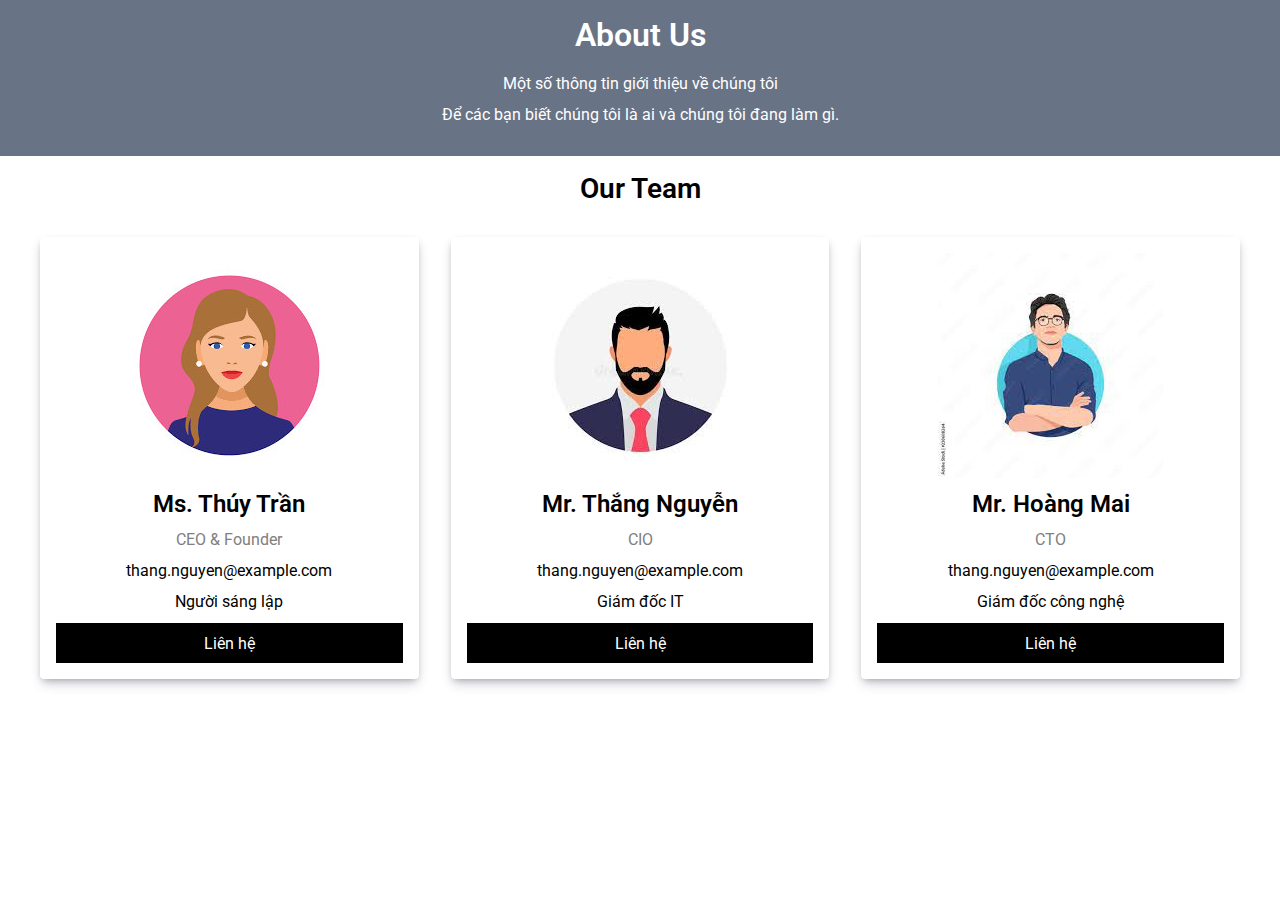
<file: about-us/index.html>
<!DOCTYPE html>
<html lang="en">
  <head>
    <meta charset="UTF-8" />
    <meta name="viewport" content="width=device-width, initial-scale=1.0" />
    <title>About Us</title>
    <link rel="stylesheet" href="./style.css" />
  </head>
  <body>
    <header class="about-us">
      <span class="title">About Us</span>
      <span>Một số thông tin giới thiệu về chúng tôi</span>
      <span>Để các bạn biết chúng tôi là ai và chúng tôi đang làm gì.</span>
    </header>

    <section class="about-us">
      <div class="title">Our Team</div>
      <div class="content">
        <div class="card">
          <img
            class="avatar"
            src="./assets/z4516455360936_b29850bd93e781b72446fed5d821e8a5.jpg"
            alt=""
          />
          <span class="name">Ms. Thúy Trần</span>
          <span class="position-en">CEO & Founder</span>
          <span class="email">thang.nguyen@example.com</span>
          <span class="position-vi">Người sáng lập</span>
          <a href="./form.html" class="btn">Liên hệ</a>
        </div>
        <div class="card">
          <img
            class="avatar"
            src="./assets/z4516455354953_8902809d41c1196a757a7cf92b2d27f0.jpg"
            alt=""
          />
          <span class="name">Mr. Thắng Nguyễn</span>
          <span class="position-en">CIO</span>
          <span class="email">thang.nguyen@example.com</span>
          <span class="position-vi">Giám đốc IT</span>
          <a href="./form.html" class="btn">Liên hệ</a>
        </div>
        <div class="card">
          <img
            class="avatar"
            src="./assets/z4516455360993_25c0012a99c46f1aa2a14be82a7f0981.jpg"
            alt=""
          />
          <span class="name">Mr. Hoàng Mai</span>
          <span class="position-en">CTO</span>
          <span class="email">thang.nguyen@example.com</span>
          <span class="position-vi">Giám đốc công nghệ</span>
          <a href="./form.html" class="btn">Liên hệ</a>
        </div>
      </div>
    </section>
  </body>
</html>
</file>
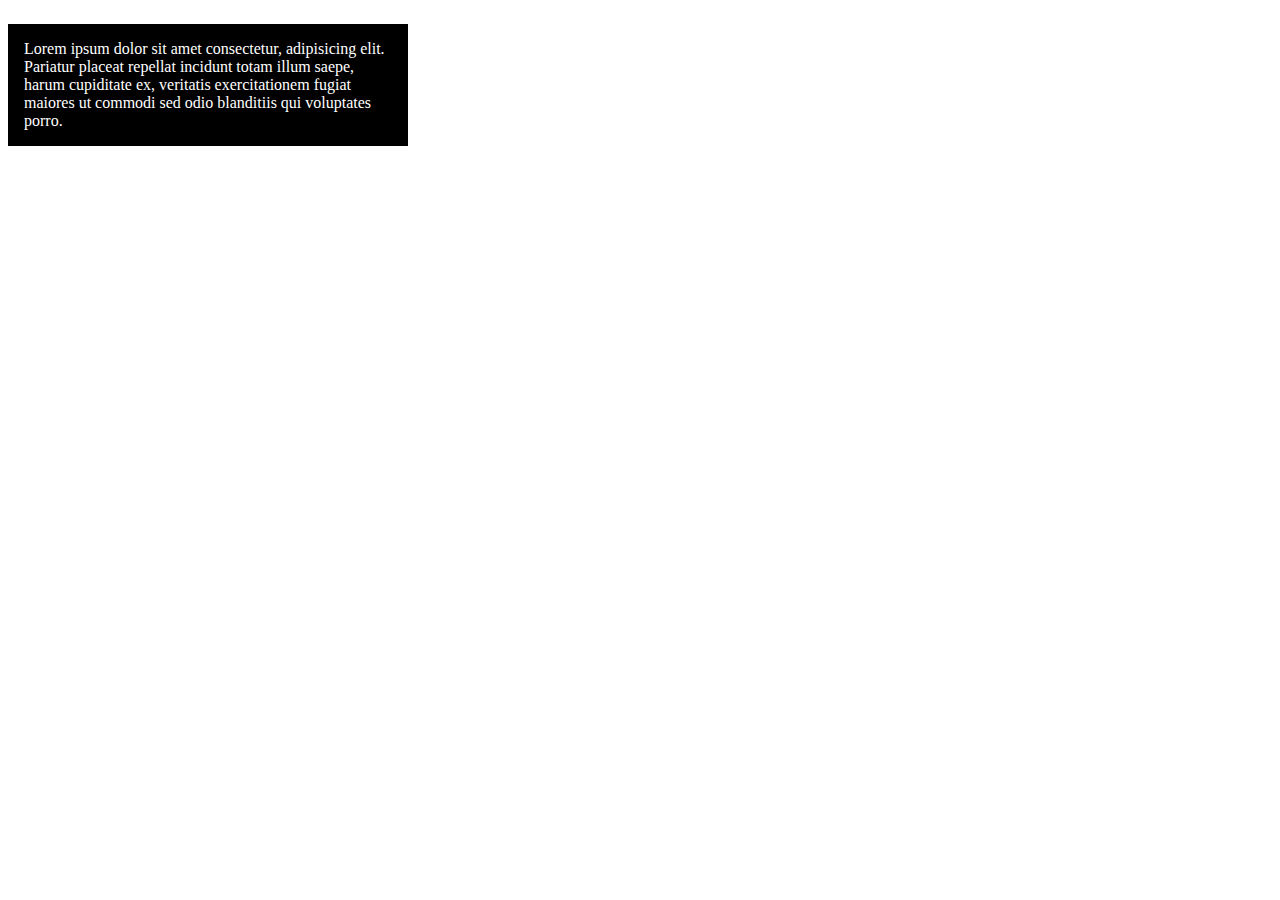
<file: event-handle/index.html>
<!DOCTYPE html>
<html lang="en">
  <head>
    <meta charset="UTF-8" />
    <meta name="viewport" content="width=device-width, initial-scale=1.0" />
    <title>Document</title>
  </head>
  <style>
    .card {
      width: 400px;
    }
    p {
      background: #000;
      color: white;
      padding: 1rem;
    }
    .hidden {
      display: none;
    }
    /* .visible {
      display: block;
    } */
  </style>
  <script>
    function hover() {
      const img = document.getElementById("img");
      img.classList.toggle("hidden");
    }
    function mouseLeave() {
      const img = document.getElementById("img");
      img.classList.toggle("hidden");
    }
    function clickimg() {
      console.log("img");
    }
  </script>
  <body>
    <div style="display: flex; gap: 1rem">
      <div class="card">
        <p onmouseenter="hover()" onmouseleave="mouseLeave()">
          Lorem ipsum dolor sit amet consectetur, adipisicing elit. Pariatur
          placeat repellat incidunt totam illum saepe, harum cupiditate ex,
          veritatis exercitationem fugiat maiores ut commodi sed odio blanditiis
          qui voluptates porro.
        </p>
      </div>
      <img
        onclick="clickimg()"
        width="400px"
        id="img"
        class="hidden"
        src="./assets/photo-1575936123452-b67c3203c357.jpg"
        alt=""
      />
    </div>
  </body>
</html>
</file>
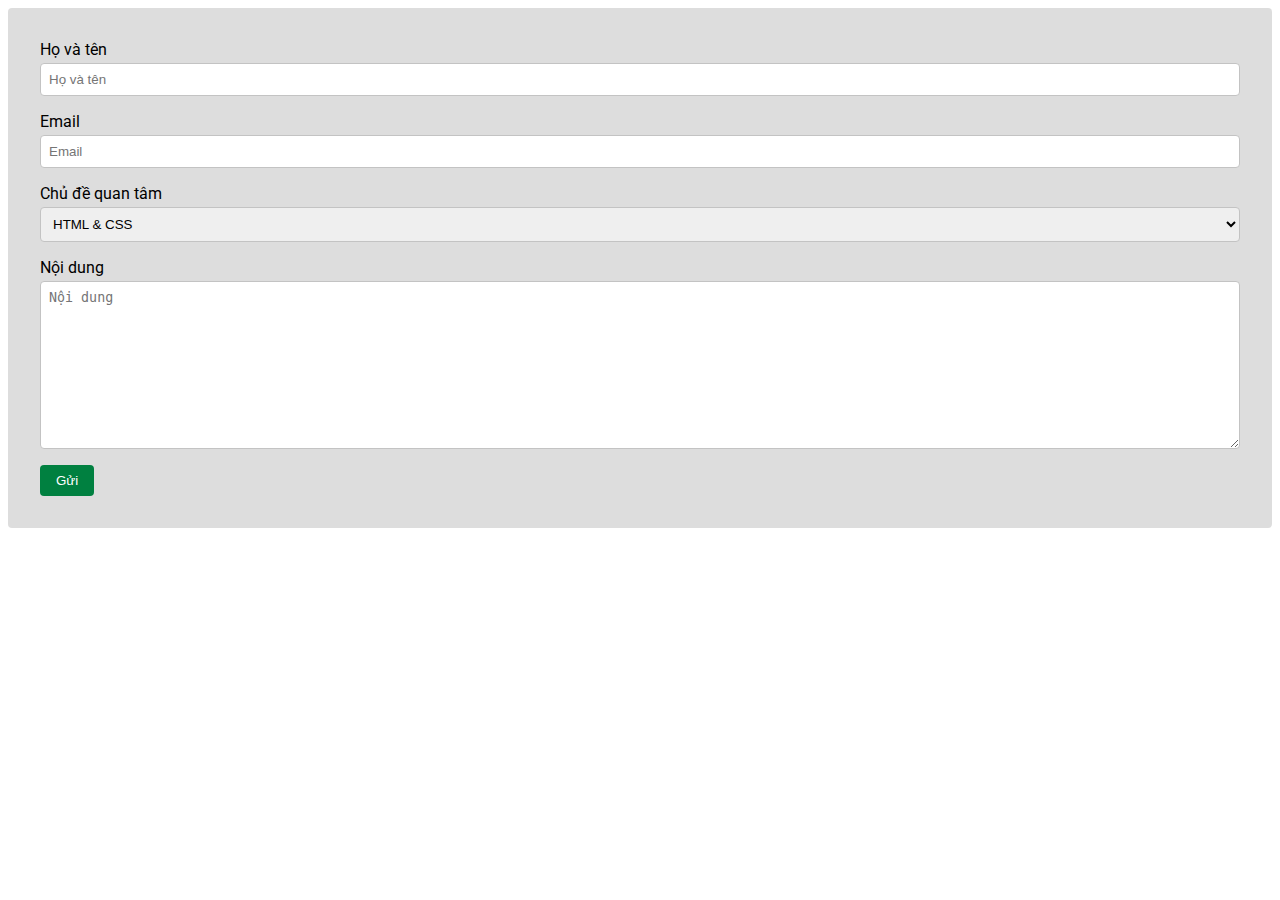
<file: about-us/form.html>
<!DOCTYPE html>
<html lang="en">
  <head>
    <meta charset="UTF-8" />
    <meta name="viewport" content="width=device-width, initial-scale=1.0" />
    <title>Form</title>
    <link rel="stylesheet" href="./style.css" />
  </head>
  <body class="form">
    <form action="" class="form-container">
      <div class="form-field">
        <label for="full_name">Họ và tên</label>
        <input
          autocomplete="off"
          id="full_name"
          type="text"
          placeholder="Họ và tên"
        />
      </div>

      <div class="form-field">
        <label for="email">Email</label>
        <input autocomplete="off" id="email" type="email" placeholder="Email" />
      </div>

      <div class="form-field">
        <label for="interest">Chủ đề quan tâm</label>
        <select name="" id="interest">
          <option selected value="1">HTML & CSS</option>
        </select>
      </div>

      <div class="form-field">
        <label for="main-content">Nội dung</label>
        <textarea id="main-content" rows="10" placeholder="Nội dung"></textarea>
      </div>

      <div class="form-field">
        <button type="submit">Gửi</button>
      </div>
    </form>
  </body>
</html>
</file>
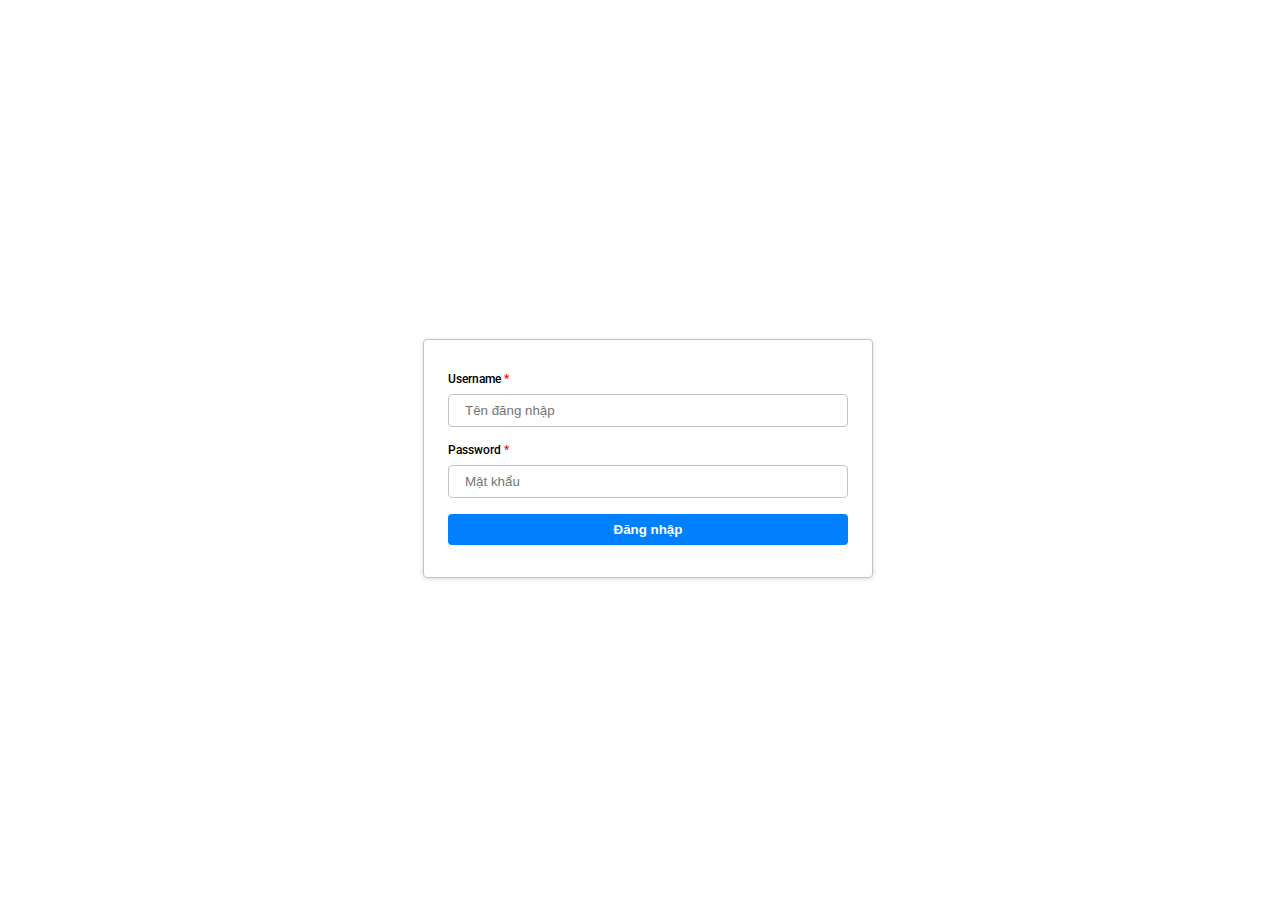
<file: assignment2/login.html>
<!DOCTYPE html>
<html lang="en">
  <head>
    <meta charset="UTF-8" />
    <meta name="viewport" content="width=device-width, initial-scale=1.0" />
    <link rel="stylesheet" href="./assets/style.css" />
    <title>Document</title>
  </head>
  <script
    src="https://cdnjs.cloudflare.com/ajax/libs/jquery/3.7.0/jquery.min.js"
    integrity="sha512-3gJwYpMe3QewGELv8k/BX9vcqhryRdzRMxVfq6ngyWXwo03GFEzjsUm8Q7RZcHPHksttq7/GFoxjCVUjkjvPdw=="
    crossorigin="anonymous"
    referrerpolicy="no-referrer"
  ></script>
  <script src="./scripts/login.js"></script>
  <body>
    <div class="login">
      <form id="loginForm" class="">
        <div class="form-field">
          <label class="required" for="username">Username</label>
          <input
            type="text"
            required
            name="username"
            id="username"
            placeholder="Tên đăng nhập"
          />
        </div>

        <div class="form-field">
          <label class="required" for="password">Password</label>
          <input
            type="password"
            required
            name="password"
            id="password"
            placeholder="Mật khẩu"
          />
        </div>

        <button onclick="handleLogin(event)" type="submit">Đăng nhập</button>
      </form>
    </div>
  </body>
</html>
</file>
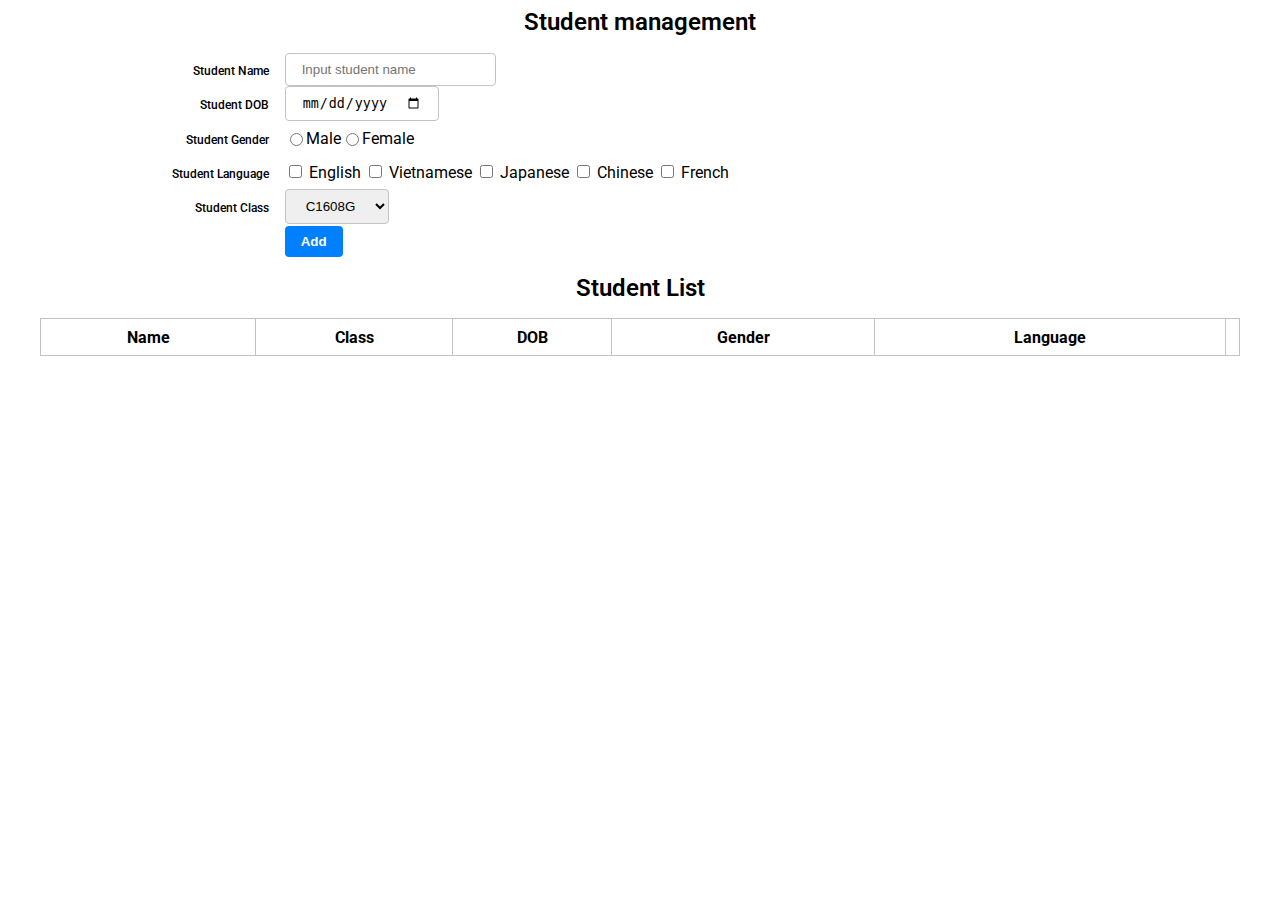
<file: assignment2/nextpage.html>
<!DOCTYPE html>
<html lang="en">
  <head>
    <meta charset="UTF-8" />
    <meta name="viewport" content="width=device-width, initial-scale=1.0" />
    <link rel="stylesheet" href="./assets/style.css" />
    <title>Document</title>
  </head>
  <script
    src="https://cdnjs.cloudflare.com/ajax/libs/jquery/3.7.0/jquery.min.js"
    integrity="sha512-3gJwYpMe3QewGELv8k/BX9vcqhryRdzRMxVfq6ngyWXwo03GFEzjsUm8Q7RZcHPHksttq7/GFoxjCVUjkjvPdw=="
    crossorigin="anonymous"
    referrerpolicy="no-referrer"
  ></script>
  <script src="./scripts/nextpage.js"></script>
  <body>
    <div class="nextpage">
      <div class="section">
        <span class="title">Student management</span>
        <form onsubmit="handleClickAdd(event)" id="studentForm">
          <table class="border-none">
            <tr>
              <td style="text-align: right">
                <label class="required font-small" for="fullname"
                  >Student Name</label
                >
              </td>
              <td>
                <input
                  required
                  type="text"
                  name="fullname"
                  id="fullname"
                  placeholder="Input student name"
                />
              </td>
            </tr>
            <tr>
              <td style="text-align: right">
                <label class="required font-small" for="dob">Student DOB</label>
              </td>
              <td>
                <input required type="date" name="dob" id="dob" />
              </td>
            </tr>
            <tr>
              <td style="text-align: right">
                <label class="required font-small" for="gender"
                  >Student Gender</label
                >
              </td>
              <td style="display: flex; align-items: center">
                <input type="radio" value="Male" name="gender" id="male" />
                <label for="male">Male</label>
                <input type="radio" value="Female" name="gender" id="female" />
                <label for="female">Female</label>
              </td>
            </tr>
            <tr>
              <td style="text-align: right">
                <label class="required font-small" for="language"
                  >Student Language</label
                >
              </td>
              <td>
                <input
                  type="checkbox"
                  name="language"
                  id="EN"
                  value="English"
                />
                <label for="EN">English</label>
                <input
                  type="checkbox"
                  name="language"
                  id="VI"
                  value="Vietnamese"
                />
                <label for="VI">Vietnamese</label>
                <input
                  type="checkbox"
                  name="language"
                  id="JP"
                  value="Japanese"
                />
                <label for="JP">Japanese</label>
                <input
                  type="checkbox"
                  name="language"
                  id="CN"
                  value="Chinese"
                />
                <label for="CN">Chinese</label>
                <input type="checkbox" name="language" id="FR" value="French" />
                <label for="FR">French</label>
              </td>
            </tr>
            <tr>
              <td style="text-align: right">
                <label class="required font-small" for="class"
                  >Student Class</label
                >
              </td>
              <td>
                <select name="class" id="class">
                  <option value="C1608G">C1608G</option>
                </select>
              </td>
            </tr>
            <tr>
              <td></td>
              <td>
                <button style="width: fit-content" type="submit">Add</button>
              </td>
            </tr>
          </table>
        </form>
      </div>
      <div class="section">
        <span class="title">Student List</span>
        <table id="student-list">
          <thead>
            <tr>
              <th>Name</th>
              <th>Class</th>
              <th>DOB</th>
              <th>Gender</th>
              <th>Language</th>
              <th></th>
            </tr>
          </thead>
          <tbody></tbody>
        </table>
      </div>
    </div>
  </body>
</html>
</file>
<file: about-us/style.css>
@import url("https://fonts.googleapis.com/css2?family=Roboto:ital,wght@0,100;0,300;0,400;0,500;0,700;0,900;1,100;1,300;1,400;1,500;1,700;1,900&display=swap");

body {
  padding: 0;
  margin: 0;
  font-family: "Roboto", sans-serif;
}

body.form {
  padding: 0.5rem;
}

/* ABOUT US STYLE CLASS */
/* START */
header.about-us {
  width: 100%;
  padding: 1rem 0rem 2rem 0rem;
  background: #697386;
  display: flex;
  flex-direction: column;
  color: white;
  justify-content: center;
  align-items: center;
  gap: 0.75rem;
}

header.about-us span {
  padding: 0 1rem;
  text-align: center;
}

header .title {
  font-size: 2rem;
  font-weight: 600;
  margin-bottom: 0.5rem;
}

section.about-us {
  padding: 1rem;
  display: flex;
  flex-direction: column;
  justify-content: center;
  align-items: center;
  gap: 2rem;
}

section .title {
  font-size: 1.75rem;
  font-weight: 600;
}

section.about-us .content {
  display: flex;
  gap: 2rem;
  width: 100%;
  max-width: 1200px;
}

.card {
  border-radius: 4px;
  flex: 1;
  padding: 1rem;
  box-shadow: rgba(50, 50, 93, 0.25) 0px 6px 12px -2px,
    rgba(0, 0, 0, 0.3) 0px 3px 7px -3px;
  display: flex;
  flex-direction: column;
  justify-content: center;
  align-items: center;
  gap: 0.75rem;
}

.card .name {
  font-size: 1.5rem;
  font-weight: 600;
}

.card .position-en {
  color: gray;
}

img.avatar {
  min-width: 140px;
  width: 100%;
  max-width: 225px;
}

.btn {
  cursor: pointer;
  background-color: black;
  color: white;
  min-height: 40px;
  width: 100%;
  text-decoration: none;
  display: flex;
  justify-content: center;
  align-items: center;
}

@media screen and (max-width: 820px) {
  section.about-us .content {
    display: flex;
    flex-direction: column;
    gap: 2rem;
    width: 100%;
  }
}
/* END */

/* ================================================================================= */

/* FORM STYLE CLASS */
/* START */
form.form-container {
  background: #dddddd;
  padding: 2rem;
  display: flex;
  flex-direction: column;
  gap: 1rem;
  justify-content: center;
  align-items: center;
  border-radius: 4px;
}

form .form-field {
  display: flex;
  flex-direction: column;
  gap: 4px;
  width: 100%;
  max-width: 1200px;
}

button[type="submit"] {
  background: rgb(0, 128, 64);
  padding: 0.5rem 1rem;
  color: white;
  border: none;
  border-radius: 4px;
  align-self: flex-start;
}

input,
select,
textarea {
  padding: 0.5rem;
  border-radius: 4px;
  outline: none;
  border: 1px solid #c3c3c3;
  width: auto;
}

textarea {
  resize: vertical;
}
</file>
<file: assignment2/assets/style.css>
@import url("https://fonts.googleapis.com/css2?family=Roboto:ital,wght@0,100;0,300;0,400;0,500;0,700;0,900;1,100;1,300;1,400;1,500;1,700;1,900&display=swap");

body {
  font-family: "Roboto", sans-serif;
  overflow: hidden;
}

.login {
  width: 100vw;
  height: 100vh;
  display: flex;
  justify-content: center;
  align-items: center;
}

.login form {
  width: 100%;
  max-width: 400px;
  padding: 2rem 1.5rem;
  border: 1px solid #c3c3c3;
  border-radius: 4px;
  box-shadow: rgba(0, 0, 0, 0.16) 0px 1px 4px;
}

form input {
  border-radius: 4px;
  outline: none;
  border: 1px solid #c3c3c3;
  padding: 0.5rem 1rem;
}

form#loginForm {
  max-width: 400px;
}

form {
  display: flex;
  flex-direction: column;
  gap: 1rem;
  width: 100%;
}

.form-field {
  display: flex;
  flex-direction: column;
  gap: 0.5rem;
}

.form-field.horizontal {
  flex-direction: row;
  align-items: center;
}

.form-field label,
label.font-small {
  font-size: 0.75rem;
  font-weight: 500;
}

.form-field label.required::after {
  content: " *";
  color: red;
}

button[type="submit"] {
  width: 100%;
  padding: 0.5rem 1rem;
  border-radius: 4px;
  outline: none;
  border: none;
  cursor: pointer;
  background-color: rgb(0, 128, 255);
  color: white;
  font-weight: 600;
}

.nextpage {
  width: 100%;
  max-width: 1200px;
  margin: auto;
  display: flex;
  flex-direction: column;
  gap: 1rem;
}

.nextpage .title {
  font-size: 1.5rem;
  font-weight: 600;
}

table,
th,
td {
  border: 1px solid #c3c3c3;
  border-collapse: collapse;
}

tr,
td,
th {
  height: 34px;
}

td {
  padding: 0 0.5rem;
}

.nextpage table {
  width: 100%;
}

table.border-none,
table.border-none th,
table.border-none td {
  border: none;
}

select {
  border-radius: 4px;
  outline: none;
  border: 1px solid #c3c3c3;
  padding: 0.5rem 1rem;
}

div.section {
  display: flex;
  flex-direction: column;
  gap: 1rem;
  align-items: center;
}

button.btn-text {
  color: rgb(0, 128, 255);
  border: none;
  outline: none;
  background-color: transparent;
  cursor: pointer;
}
</file>
